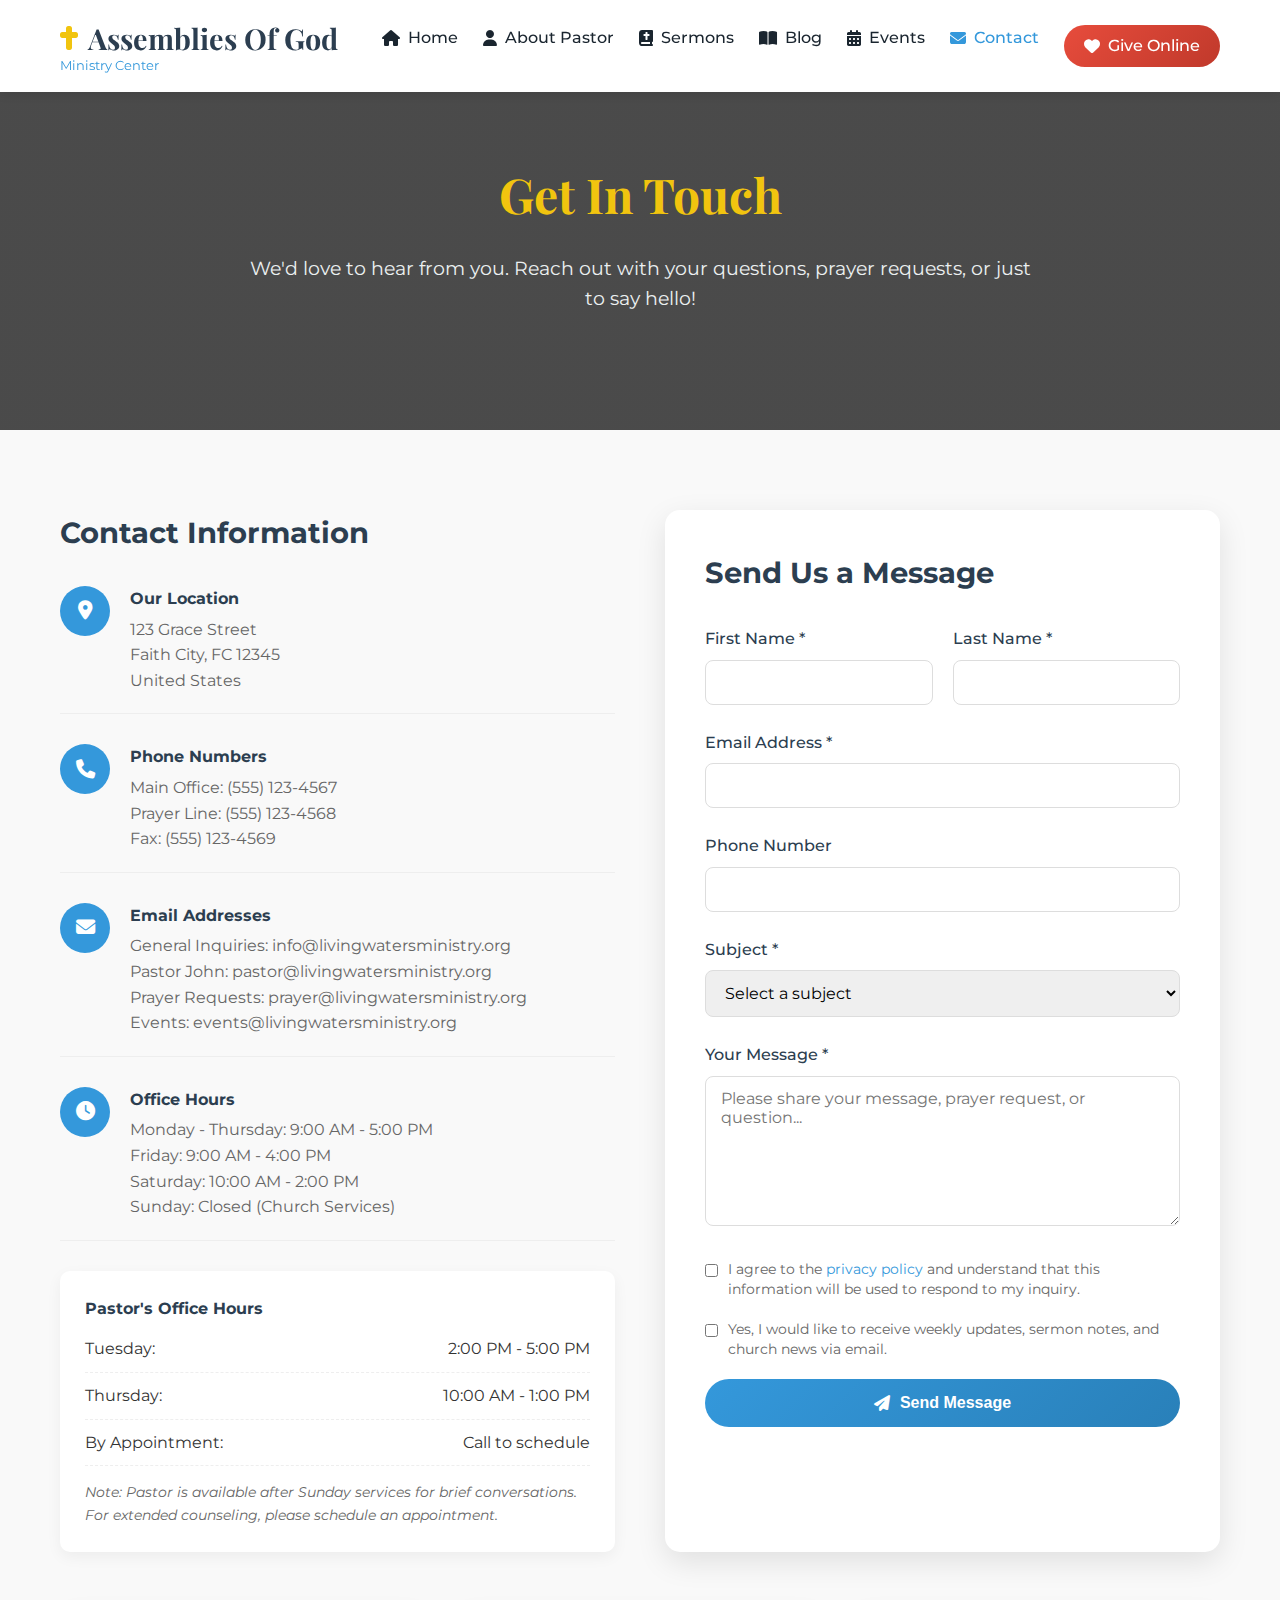
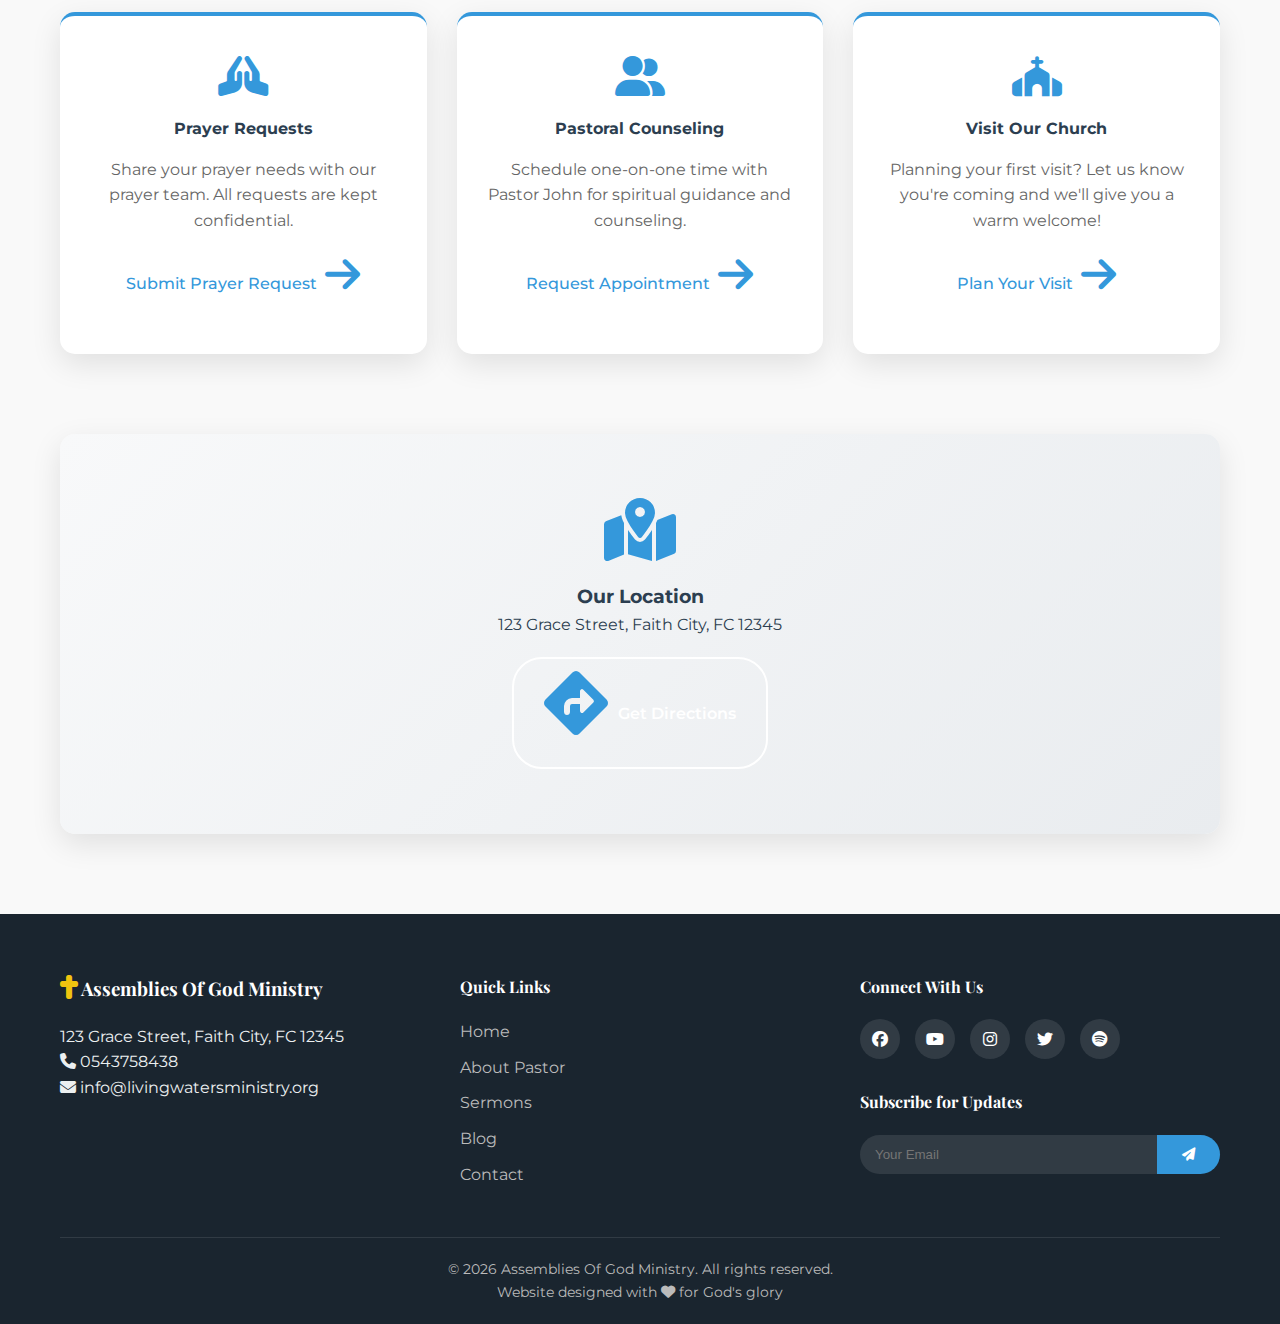
<file: contact.html>
<!DOCTYPE html>
<html lang="en">
<head>
    <meta charset="UTF-8">
    <meta name="viewport" content="width=device-width, initial-scale=1.0">
    <title>Contact Us | Assemblies Of God Ministry</title>
    <link rel="stylesheet" href="https://cdnjs.cloudflare.com/ajax/libs/font-awesome/6.4.0/css/all.min.css">
    <link href="https://fonts.googleapis.com/css2?family=Montserrat:wght@300;400;500;600;700&family=Playfair+Display:wght@400;500;600&display=swap" rel="stylesheet">
    <link rel="stylesheet" href="style.css">
    <style>
        /* Additional styles for contact page */
        .contact-hero {
            background: linear-gradient(rgba(0,0,0,0.7), rgba(0,0,0,0.7)), 
                        url('https://images.unsplash.com/photo-1518834103326-6d3eea1b7ab8?ixlib=rb-4.0.3&auto=format&fit=crop&w=1600&q=80');
            background-size: cover;
            background-position: center;
            height: 40vh;
            margin-top: 70px;
            display: flex;
            align-items: center;
            color: white;
            text-align: center;
        }
        
        .contact-content {
            padding: 80px 0;
            background: #f9f9f9;
        }
        
        .contact-grid {
            display: grid;
            grid-template-columns: 1fr 1fr;
            gap: 50px;
        }
        
        .contact-info h3 {
            color: var(--primary);
            margin-bottom: 30px;
            font-size: 1.8rem;
        }
        
        .info-item {
            display: flex;
            align-items: flex-start;
            gap: 20px;
            margin-bottom: 30px;
            padding-bottom: 20px;
            border-bottom: 1px solid #eee;
        }
        
        .info-icon {
            width: 50px;
            height: 50px;
            background: var(--secondary);
            border-radius: 50%;
            display: flex;
            align-items: center;
            justify-content: center;
            color: white;
            font-size: 1.2rem;
        }
        
        .info-details h4 {
            color: var(--primary);
            margin-bottom: 5px;
        }
        
        .info-details p {
            color: #666;
            line-height: 1.6;
        }
        
        .office-hours {
            background: white;
            padding: 25px;
            border-radius: 10px;
            box-shadow: 0 5px 15px rgba(0,0,0,0.05);
            margin-top: 30px;
        }
        
        .office-hours h4 {
            color: var(--primary);
            margin-bottom: 15px;
        }
        
        .hours-list p {
            display: flex;
            justify-content: space-between;
            margin-bottom: 10px;
            padding-bottom: 10px;
            border-bottom: 1px dashed #eee;
        }
        
        .contact-form-container {
            background: white;
            padding: 40px;
            border-radius: 15px;
            box-shadow: 0 10px 30px rgba(0,0,0,0.1);
        }
        
        .contact-form-container h3 {
            color: var(--primary);
            margin-bottom: 30px;
            font-size: 1.8rem;
        }
        
        .form-group {
            margin-bottom: 25px;
        }
        
        .form-group label {
            display: block;
            margin-bottom: 8px;
            color: var(--primary);
            font-weight: 500;
        }
        
        .form-control {
            width: 100%;
            padding: 12px 15px;
            border: 1px solid #ddd;
            border-radius: 8px;
            font-family: var(--font-body);
            font-size: 1rem;
            transition: border 0.3s;
        }
        
        .form-control:focus {
            outline: none;
            border-color: var(--secondary);
            box-shadow: 0 0 0 2px rgba(52, 152, 219, 0.2);
        }
        
        textarea.form-control {
            min-height: 150px;
            resize: vertical;
        }
        
        .form-row {
            display: grid;
            grid-template-columns: 1fr 1fr;
            gap: 20px;
        }
        
        .form-check {
            display: flex;
            align-items: flex-start;
            gap: 10px;
            margin-bottom: 20px;
        }
        
        .form-check input {
            margin-top: 5px;
        }
        
        .form-check label {
            font-size: 0.9rem;
            color: #666;
            line-height: 1.4;
        }
        
        .form-check a {
            color: var(--secondary);
            text-decoration: none;
        }
        
        .btn-submit {
            background: linear-gradient(135deg, var(--secondary), #2980B9);
            color: white;
            border: none;
            padding: 15px 40px;
            border-radius: 30px;
            font-size: 1rem;
            font-weight: 600;
            cursor: pointer;
            display: flex;
            align-items: center;
            gap: 10px;
            transition: all 0.3s;
            width: 100%;
            justify-content: center;
        }
        
        .btn-submit:hover {
            transform: translateY(-3px);
            box-shadow: 0 10px 20px rgba(0,0,0,0.2);
        }
        
        .contact-types {
            display: grid;
            grid-template-columns: repeat(auto-fit, minmax(250px, 1fr));
            gap: 30px;
            margin-top: 60px;
        }
        
        .contact-type-card {
            background: white;
            padding: 40px 30px;
            border-radius: 15px;
            text-align: center;
            box-shadow: 0 10px 30px rgba(0,0,0,0.1);
            transition: transform 0.3s;
            border-top: 4px solid var(--secondary);
        }
        
        .contact-type-card:hover {
            transform: translateY(-10px);
        }
        
        .contact-type-card i {
            font-size: 2.5rem;
            color: var(--secondary);
            margin-bottom: 20px;
        }
        
        .contact-type-card h4 {
            color: var(--primary);
            margin-bottom: 15px;
        }
        
        .contact-type-card p {
            color: #666;
            margin-bottom: 20px;
            line-height: 1.6;
        }
        
        .contact-type-card a {
            color: var(--secondary);
            text-decoration: none;
            font-weight: 500;
            display: inline-flex;
            align-items: center;
            gap: 8px;
        }
        
        .map-section {
            margin-top: 80px;
            border-radius: 15px;
            overflow: hidden;
            box-shadow: 0 10px 30px rgba(0,0,0,0.1);
        }
        
        .map-placeholder {
            background: linear-gradient(135deg, #f8f9fa, #e9ecef);
            height: 400px;
            display: flex;
            flex-direction: column;
            align-items: center;
            justify-content: center;
            color: var(--primary);
        }
        
        .map-placeholder i {
            font-size: 4rem;
            margin-bottom: 20px;
            color: var(--secondary);
        }
        
        @media (max-width: 992px) {
            .contact-grid {
                grid-template-columns: 1fr;
            }
            
            .form-row {
                grid-template-columns: 1fr;
            }
        }
        
        @media (max-width: 768px) {
            .contact-hero {
                height: 30vh;
            }
            
            .contact-form-container {
                padding: 25px;
            }
            
            .contact-types {
                grid-template-columns: 1fr;
            }
        }
    </style>
</head>
<body>
    <!-- Navigation -->
    <nav class="navbar">
        <div class="container">
            <div class="logo">
                <h1><i class="fas cross-icon">✝</i> Assemblies Of God</h1>
                <p>Ministry Center</p>
            </div>
            <ul class="nav-menu">
                <li><a href="index.html"><i class="fas fa-home"></i> Home</a></li>
                <li><a href="about.html"><i class="fas fa-user"></i> About Pastor</a></li>
                <li><a href="sermons.html"><i class="fas fa-bible"></i> Sermons</a></li>
                <li><a href="blog.html"><i class="fas fa-book-open"></i> Blog</a></li>
                <li><a href="events.html"><i class="fas fa-calendar-alt"></i> Events</a></li>
                <li><a href="contact.html" class="active"><i class="fas fa-envelope"></i> Contact</a></li>
                <li><a href="#" class="donate-btn"><i class="fas fa-heart"></i> Give Online</a></li>
            </ul>
            <div class="hamburger">
                <span></span>
                <span></span>
                <span></span>
            </div>
        </div>
    </nav>

    <!-- Hero Section -->
    <section class="contact-hero">
        <div class="container">
            <div class="hero-content">
                <h1 style="font-family: var(--font-heading); font-size: 3rem; color: var(--gold); margin-bottom: 20px;">Get In Touch</h1>
                <p style="font-size: 1.2rem;">We'd love to hear from you. Reach out with your questions, prayer requests, or just to say hello!</p>
            </div>
        </div>
    </section>

    <!-- Contact Content -->
    <section class="contact-content">
        <div class="container">
            <div class="contact-grid">
                <!-- Contact Information -->
                <div class="contact-info">
                    <h3>Contact Information</h3>
                    
                    <div class="info-item">
                        <div class="info-icon">
                            <i class="fas fa-map-marker-alt"></i>
                        </div>
                        <div class="info-details">
                            <h4>Our Location</h4>
                            <p>123 Grace Street<br>Faith City, FC 12345<br>United States</p>
                        </div>
                    </div>
                    
                    <div class="info-item">
                        <div class="info-icon">
                            <i class="fas fa-phone"></i>
                        </div>
                        <div class="info-details">
                            <h4>Phone Numbers</h4>
                            <p>Main Office: (555) 123-4567<br>
                               Prayer Line: (555) 123-4568<br>
                               Fax: (555) 123-4569</p>
                        </div>
                    </div>
                    
                    <div class="info-item">
                        <div class="info-icon">
                            <i class="fas fa-envelope"></i>
                        </div>
                        <div class="info-details">
                            <h4>Email Addresses</h4>
                            <p>General Inquiries: info@livingwatersministry.org<br>
                               Pastor John: pastor@livingwatersministry.org<br>
                               Prayer Requests: prayer@livingwatersministry.org<br>
                               Events: events@livingwatersministry.org</p>
                        </div>
                    </div>
                    
                    <div class="info-item">
                        <div class="info-icon">
                            <i class="fas fa-clock"></i>
                        </div>
                        <div class="info-details">
                            <h4>Office Hours</h4>
                            <p>Monday - Thursday: 9:00 AM - 5:00 PM<br>
                               Friday: 9:00 AM - 4:00 PM<br>
                               Saturday: 10:00 AM - 2:00 PM<br>
                               Sunday: Closed (Church Services)</p>
                        </div>
                    </div>
                    
                    <div class="office-hours">
                        <h4>Pastor's Office Hours</h4>
                        <div class="hours-list">
                            <p><span>Tuesday:</span> <span>2:00 PM - 5:00 PM</span></p>
                            <p><span>Thursday:</span> <span>10:00 AM - 1:00 PM</span></p>
                            <p><span>By Appointment:</span> <span>Call to schedule</span></p>
                        </div>
                        <p style="font-size: 0.9rem; color: #666; margin-top: 15px;"><i>Note: Pastor is available after Sunday services for brief conversations. For extended counseling, please schedule an appointment.</i></p>
                    </div>
                </div>
                
                <!-- Contact Form -->
                <div class="contact-form-container">
                    <h3>Send Us a Message</h3>
                    <form id="contactForm">
                        <div class="form-row">
                            <div class="form-group">
                                <label for="firstName">First Name *</label>
                                <input type="text" id="firstName" class="form-control" required>
                            </div>
                            <div class="form-group">
                                <label for="lastName">Last Name *</label>
                                <input type="text" id="lastName" class="form-control" required>
                            </div>
                        </div>
                        
                        <div class="form-group">
                            <label for="email">Email Address *</label>
                            <input type="email" id="email" class="form-control" required>
                        </div>
                        
                        <div class="form-group">
                            <label for="phone">Phone Number</label>
                            <input type="tel" id="phone" class="form-control">
                        </div>
                        
                        <div class="form-group">
                            <label for="subject">Subject *</label>
                            <select id="subject" class="form-control" required>
                                <option value="" disabled selected>Select a subject</option>
                                <option value="prayer">Prayer Request</option>
                                <option value="counseling">Pastoral Counseling</option>
                                <option value="visitor">First Time Visitor</option>
                                <option value="membership">Church Membership</option>
                                <option value="event">Event Information</option>
                                <option value="giving">Giving/Donations</li>
                                <option value="volunteer">Volunteer Opportunity</option>
                                <option value="other">Other Inquiry</option>
                            </select>
                        </div>
                        
                        <div class="form-group">
                            <label for="message">Your Message *</label>
                            <textarea id="message" class="form-control" required placeholder="Please share your message, prayer request, or question..."></textarea>
                        </div>
                        
                        <div class="form-check">
                            <input type="checkbox" id="privacy" required>
                            <label for="privacy">I agree to the <a href="#" style="color: var(--secondary);">privacy policy</a> and understand that this information will be used to respond to my inquiry.</label>
                        </div>
                        
                        <div class="form-check">
                            <input type="checkbox" id="newsletter">
                            <label for="newsletter">Yes, I would like to receive weekly updates, sermon notes, and church news via email.</label>
                        </div>
                        
                        <button type="submit" class="btn-submit">
                            <i class="fas fa-paper-plane"></i> Send Message
                        </button>
                    </form>
                </div>
            </div>
            
            <!-- Contact Types -->
            <div class="contact-types">
                <div class="contact-type-card">
                    <i class="fas fa-praying-hands"></i>
                    <h4>Prayer Requests</h4>
                    <p>Share your prayer needs with our prayer team. All requests are kept confidential.</p>
                    <a href="mailto:prayer@livingwatersministry.org">Submit Prayer Request <i class="fas fa-arrow-right"></i></a>
                </div>
                
                <div class="contact-type-card">
                    <i class="fas fa-user-friends"></i>
                    <h4>Pastoral Counseling</h4>
                    <p>Schedule one-on-one time with Pastor John for spiritual guidance and counseling.</p>
                    <a href="mailto:counseling@livingwatersministry.org">Request Appointment <i class="fas fa-arrow-right"></i></a>
                </div>
                
                <div class="contact-type-card">
                    <i class="fas fa-church"></i>
                    <h4>Visit Our Church</h4>
                    <p>Planning your first visit? Let us know you're coming and we'll give you a warm welcome!</p>
                    <a href="mailto:visitor@livingwatersministry.org">Plan Your Visit <i class="fas fa-arrow-right"></i></a>
                </div>
            </div>
            
            <!-- Map Section -->
            <div class="map-section">
                <div class="map-placeholder">
                    <i class="fas fa-map-marked-alt"></i>
                    <h3>Our Location</h3>
                    <p>123 Grace Street, Faith City, FC 12345</p>
                    <a href="https://maps.google.com/?q=123+Grace+Street+Faith+City" target="_blank" class="btn-secondary" style="margin-top: 20px;">
                        <i class="fas fa-directions"></i> Get Directions
                    </a>
                </div>
                <!-- In a real website, you would embed Google Maps here -->
                <!-- 
                <iframe 
                    src="https://www.google.com/maps/embed?pb=!1m18!1m12!1m3!1d3024.177858804427!2d-73.98784468459418!3d40.70555177933112!2m3!1f0!2f0!3f0!3m2!1i1024!2i768!4f13.1!3m3!1m2!1s0x89c25a315cdf4c9b%3A0x8b934de5cae6f7a!2s123%20Grace%20St%2C%20Faith%20City%2C%20NY%2012345!5e0!3m2!1sen!2sus!4v1623456789012!5m2!1sen!2sus" 
                    width="100%" 
                    height="400" 
                    style="border:0;" 
                    allowfullscreen="" 
                    loading="lazy">
                </iframe>
                -->
            </div>
        </div>
    </section>

    <!-- Footer -->
    <footer class="footer">
        <div class="container">
            <div class="footer-grid">
                <div class="footer-column">
                    <h3><i class="fas cross-icon">✝</i> Assemblies Of God Ministry</h3>
                    <p>123 Grace Street, Faith City, FC 12345</p>
                    <p><i class="fas fa-phone"></i> 0543758438</p>
                    <p><i class="fas fa-envelope"></i> info@livingwatersministry.org</p>
                </div>
                
                <div class="footer-column">
                    <h4>Quick Links</h4>
                    <ul>
                        <li><a href="index.html">Home</a></li>
                        <li><a href="about.html">About Pastor</a></li>
                        <li><a href="sermons.html">Sermons</a></li>
                        <li><a href="blog.html">Blog</a></li>
                        <li><a href="contact.html">Contact</a></li>
                    </ul>
                </div>
                
                <div class="footer-column">
                    <h4>Connect With Us</h4>
                    <div class="social-icons">
                        <a href="#"><i class="fab fa-facebook"></i></a>
                        <a href="#"><i class="fab fa-youtube"></i></a>
                        <a href="#"><i class="fab fa-instagram"></i></a>
                        <a href="#"><i class="fab fa-twitter"></i></a>
                        <a href="#"><i class="fab fa-spotify"></i></a>
                    </div>
                    <div class="newsletter">
                        <h4>Subscribe for Updates</h4>
                        <form class="subscribe-form">
                            <input type="email" placeholder="Your Email" required>
                            <button type="submit"><i class="fas fa-paper-plane"></i></button>
                        </form>
                    </div>
                </div>
            </div>
            
            <div class="footer-bottom">
                <p>&copy; 2026 Assemblies Of God Ministry. All rights reserved.</p>
                <p>Website designed with <i class="fas fa-heart"></i> for God's glory</p>
            </div>
        </div>
    </footer>

    <script src="script.js"></script>
    
    <script>
        // Contact Form Submission
        document.getElementById('contactForm').addEventListener('submit', function(e) {
            e.preventDefault();
            
            // Get form data
            const formData = {
                firstName: document.getElementById('firstName').value,
                lastName: document.getElementById('lastName').value,
                email: document.getElementById('email').value,
                phone: document.getElementById('phone').value,
                subject: document.getElementById('subject').value,
                message: document.getElementById('message').value,
                newsletter: document.getElementById('newsletter').checked
            };
            
            // Validate form
            if (!validateContactForm(formData)) {
                return;
            }
            
            // Show loading state
            const submitBtn = this.querySelector('.btn-submit');
            const originalText = submitBtn.innerHTML;
            submitBtn.innerHTML = '<i class="fas fa-spinner fa-spin"></i> Sending...';
            submitBtn.disabled = true;
            
            // Simulate sending (in real app, you would send to server)
            setTimeout(() => {
                // Show success message
                alert('Thank you for your message! We will get back to you within 24-48 hours.');
                
                // Reset form
                this.reset();
                
                // Restore button
                submitBtn.innerHTML = originalText;
                submitBtn.disabled = false;
                
                // In a real application, you would send the data to your server
                // Example using Fetch API:
                /*
                fetch('your-form-endpoint.php', {
                    method: 'POST',
                    headers: {
                        'Content-Type': 'application/json',
                    },
                    body: JSON.stringify(formData)
                })
                .then(response => response.json())
                .then(data => {
                    alert('Message sent successfully!');
                    this.reset();
                    submitBtn.innerHTML = originalText;
                    submitBtn.disabled = false;
                })
                .catch(error => {
                    alert('There was an error sending your message. Please try again.');
                    submitBtn.innerHTML = originalText;
                    submitBtn.disabled = false;
                });
                */
                
                console.log('Form submitted:', formData);
                
            }, 1500);
        });
        
        function validateContactForm(data) {
            // Check required fields
            if (!data.firstName || !data.lastName || !data.email || !data.subject || !data.message) {
                alert('Please fill in all required fields.');
                return false;
            }
            
            // Validate email
            const emailRegex = /^[^\s@]+@[^\s@]+\.[^\s@]+$/;
            if (!emailRegex.test(data.email)) {
                alert('Please enter a valid email address.');
                return false;
            }
            
            // Check privacy policy agreement
            if (!document.getElementById('privacy').checked) {
                alert('Please agree to the privacy policy.');
                return false;
            }
            
            return true;
        }
        
        // Form field validation on blur
        const formFields = document.querySelectorAll('#contactForm .form-control');
        formFields.forEach(field => {
            field.addEventListener('blur', function() {
                validateField(this);
            });
        });
        
        function validateField(field) {
            if (field.hasAttribute('required') && !field.value.trim()) {
                field.style.borderColor = 'var(--accent)';
                field.style.backgroundColor = '#fff5f5';
                return false;
            }
            
            if (field.type === 'email' && field.value) {
                const emailRegex = /^[^\s@]+@[^\s@]+\.[^\s@]+$/;
                if (!emailRegex.test(field.value)) {
                    field.style.borderColor = 'var(--accent)';
                    field.style.backgroundColor = '#fff5f5';
                    return false;
                }
            }
            
            field.style.borderColor = '#4CAF50';
            field.style.backgroundColor = '#f5fff5';
            return true;
        }
    </script>
</body>
</html>
</file>
<file: style.css>
/* Reset & Base Styles */
* {
    margin: 0;
    padding: 0;
    box-sizing: border-box;
}

:root {
    --primary: #2C3E50;
    --secondary: #3498DB;
    --accent: #E74C3C;
    --light: #ECF0F1;
    --dark: #1A252F;
    --gold: #F1C40F;
    --green: #27AE60;
    --font-heading: 'Playfair Display', serif;
    --font-body: 'Montserrat', sans-serif;
}

body {
    font-family: var(--font-body);
    line-height: 1.6;
    color: #333;
    background-color: #f9f9f9;
}

.container {
    max-width: 1200px;
    margin: 0 auto;
    padding: 0 20px;
}

/* Navigation */
.navbar {
    background-color: white;
    box-shadow: 0 2px 10px rgba(0,0,0,0.1);
    position: fixed;
    width: 100%;
    top: 0;
    z-index: 1000;
}

.navbar .container {
    display: flex;
    justify-content: space-between;
    align-items: center;
    padding: 15px 20px;
}

.logo h1 {
    font-family: var(--font-heading);
    color: var(--primary);
    font-size: 1.8rem;
    display: flex;
    align-items: center;
    gap: 10px;
}

.logo p {
    color: var(--secondary);
    font-size: 0.8rem;
    margin-top: -5px;
}

.cross-icon {
    color: var(--gold);
    font-size: 1.5rem;
}

.nav-menu {
    display: flex;
    list-style: none;
    gap: 25px;
}

.nav-menu a {
    text-decoration: none;
    color: var(--dark);
    font-weight: 500;
    display: flex;
    align-items: center;
    gap: 8px;
    transition: color 0.3s;
}

.nav-menu a:hover,
.nav-menu a.active {
    color: var(--secondary);
}

.donate-btn {
    background: linear-gradient(135deg, var(--accent), #C0392B);
    color: white !important;
    padding: 8px 20px;
    border-radius: 25px;
    transition: transform 0.3s;
}

.donate-btn:hover {
    transform: translateY(-2px);
}

.hamburger {
    display: none;
    flex-direction: column;
    cursor: pointer;
    gap: 4px;
}

.hamburger span {
    width: 25px;
    height: 3px;
    background-color: var(--primary);
    transition: 0.3s;
}

/* Hero Section */
.hero {
    background: linear-gradient(rgba(0,0,0,0.7), rgba(0,0,0,0.7)), 
                url('https://images.unsplash.com/photo-1518834103326-6d3eea1b7ab8?ixlib=rb-4.0.3&auto=format&fit=crop&w=1600&q=80');
    background-size: cover;
    background-position: center;
    height: 90vh;
    display: flex;
    align-items: center;
    margin-top: 70px;
}

.hero-overlay {
    width: 100%;
    padding: 60px 20px;
}

.hero-content {
    text-align: center;
    color: white;
    max-width: 800px;
    margin: 0 auto;
}

.hero-content h2 {
    font-size: 1.8rem;
    font-weight: 300;
    margin-bottom: 10px;
    color: var(--light);
}

.hero-content h1 {
    font-family: var(--font-heading);
    font-size: 3.5rem;
    margin-bottom: 20px;
    color: var(--gold);
}

.hero-content p {
    font-size: 1.2rem;
    margin-bottom: 30px;
    color: var(--light);
}

.hero-buttons {
    display: flex;
    gap: 20px;
    justify-content: center;
    flex-wrap: wrap;
}

.btn-primary, .btn-secondary {
    padding: 12px 30px;
    border-radius: 30px;
    text-decoration: none;
    font-weight: 600;
    display: inline-flex;
    align-items: center;
    gap: 10px;
    transition: all 0.3s;
}

.btn-primary {
    background: linear-gradient(135deg, var(--secondary), #2980B9);
    color: white;
}

.btn-secondary {
    background: transparent;
    color: white;
    border: 2px solid white;
}

.btn-primary:hover {
    transform: translateY(-3px);
    box-shadow: 0 10px 20px rgba(0,0,0,0.2);
}

.btn-secondary:hover {
    background: white;
    color: var(--primary);
}

/* Service Times */
.services-section {
    padding: 80px 0;
    background-color: white;
}

.section-title {
    text-align: center;
    font-family: var(--font-heading);
    font-size: 2.5rem;
    color: var(--primary);
    margin-bottom: 50px;
    position: relative;
}

.section-title::after {
    content: '';
    position: absolute;
    bottom: -10px;
    left: 50%;
    transform: translateX(-50%);
    width: 100px;
    height: 3px;
    background: linear-gradient(90deg, var(--secondary), var(--gold));
}

.services-grid {
    display: grid;
    grid-template-columns: repeat(auto-fit, minmax(250px, 1fr));
    gap: 30px;
    margin-top: 40px;
}

.service-card {
    background: white;
    padding: 30px;
    border-radius: 15px;
    box-shadow: 0 10px 30px rgba(0,0,0,0.1);
    text-align: center;
    transition: transform 0.3s;
    border-top: 4px solid var(--secondary);
}

.service-card:hover {
    transform: translateY(-10px);
}

.service-icon {
    width: 70px;
    height: 70px;
    background: linear-gradient(135deg, var(--secondary), #2980B9);
    border-radius: 50%;
    display: flex;
    align-items: center;
    justify-content: center;
    margin: 0 auto 20px;
    color: white;
    font-size: 1.8rem;
}

.service-card h3 {
    color: var(--primary);
    margin-bottom: 10px;
}

.service-time {
    font-size: 1.3rem;
    color: var(--accent);
    font-weight: 600;
    margin-bottom: 10px;
}

.service-link {
    display: inline-block;
    margin-top: 15px;
    color: var(--secondary);
    text-decoration: none;
    font-weight: 500;
    display: flex;
    align-items: center;
    justify-content: center;
    gap: 8px;
}

/* About Preview */
.about-preview {
    padding: 80px 0;
    background: linear-gradient(135deg, #f8f9fa 0%, #e9ecef 100%);
}

.about-content {
    display: grid;
    grid-template-columns: 1fr 1fr;
    gap: 50px;
    align-items: center;
}

.about-text h2 {
    font-family: var(--font-heading);
    font-size: 2.5rem;
    color: var(--primary);
    margin-bottom: 20px;
}

.about-text p {
    margin-bottom: 20px;
    color: #555;
}

.image-frame {
    position: relative;
    border-radius: 15px;
    overflow: hidden;
    box-shadow: 0 20px 40px rgba(0,0,0,0.2);
}

.image-frame img {
    width: 100%;
    height: auto;
    display: block;
}

.image-caption {
    position: absolute;
    bottom: 0;
    left: 0;
    right: 0;
    background: linear-gradient(transparent, rgba(0,0,0,0.8));
    color: white;
    padding: 20px;
}

/* Sermons Section */
.sermons-section {
    padding: 80px 0;
    background-color: white;
}

.sermons-grid {
    display: grid;
    grid-template-columns: repeat(auto-fit, minmax(350px, 1fr));
    gap: 30px;
    margin-bottom: 40px;
}

.sermon-card {
    background: white;
    border-radius: 15px;
    overflow: hidden;
    box-shadow: 0 10px 30px rgba(0,0,0,0.1);
    transition: transform 0.3s;
}

.sermon-card:hover {
    transform: translateY(-5px);
}

.sermon-thumbnail {
    position: relative;
    height: 200px;
    overflow: hidden;
}

.sermon-thumbnail img {
    width: 100%;
    height: 100%;
    object-fit: cover;
    transition: transform 0.5s;
}

.sermon-card:hover .sermon-thumbnail img {
    transform: scale(1.1);
}

.play-button {
    position: absolute;
    top: 50%;
    left: 50%;
    transform: translate(-50%, -50%);
    width: 60px;
    height: 60px;
    background: rgba(255,255,255,0.9);
    border-radius: 50%;
    display: flex;
    align-items: center;
    justify-content: center;
    color: var(--secondary);
    font-size: 1.5rem;
    cursor: pointer;
    transition: all 0.3s;
}

.play-button:hover {
    background: var(--secondary);
    color: white;
}

.sermon-content {
    padding: 25px;
}

.sermon-date {
    color: var(--accent);
    font-size: 0.9rem;
    font-weight: 500;
}

.sermon-content h3 {
    color: var(--primary);
    margin: 10px 0;
    font-size: 1.3rem;
}

.sermon-actions {
    display: flex;
    justify-content: space-between;
    margin-top: 20px;
    padding-top: 20px;
    border-top: 1px solid #eee;
}

.sermon-actions a {
    color: var(--secondary);
    text-decoration: none;
    display: flex;
    align-items: center;
    gap: 5px;
    font-weight: 500;
}

.center-button {
    text-align: center;
    margin-top: 30px;
}

/* Quick Links */
.quick-links {
    padding: 80px 0;
    background: linear-gradient(135deg, var(--primary), #1A252F);
}

.links-grid {
    display: grid;
    grid-template-columns: repeat(auto-fit, minmax(250px, 1fr));
    gap: 25px;
}

.link-card {
    background: rgba(255,255,255,0.1);
    backdrop-filter: blur(10px);
    padding: 40px 20px;
    border-radius: 15px;
    text-align: center;
    text-decoration: none;
    color: white;
    transition: all 0.3s;
    border: 1px solid rgba(255,255,255,0.2);
}

.link-card:hover {
    background: rgba(255,255,255,0.2);
    transform: translateY(-5px);
}

.link-card i {
    font-size: 2.5rem;
    margin-bottom: 20px;
    color: var(--gold);
}

.link-card h3 {
    margin-bottom: 10px;
    font-size: 1.3rem;
}

/* Footer */
.footer {
    background-color: var(--dark);
    color: var(--light);
    padding: 60px 0 20px;
}

.footer-grid {
    display: grid;
    grid-template-columns: repeat(auto-fit, minmax(250px, 1fr));
    gap: 40px;
    margin-bottom: 40px;
}

.footer-column h3, .footer-column h4 {
    color: white;
    margin-bottom: 20px;
    font-family: var(--font-heading);
}

.footer-column ul {
    list-style: none;
}

.footer-column ul li {
    margin-bottom: 10px;
}

.footer-column ul li a {
    color: #bbb;
    text-decoration: none;
    transition: color 0.3s;
}

.footer-column ul li a:hover {
    color: var(--gold);
}

.social-icons {
    display: flex;
    gap: 15px;
    margin-bottom: 30px;
}

.social-icons a {
    display: inline-flex;
    align-items: center;
    justify-content: center;
    width: 40px;
    height: 40px;
    background: rgba(255,255,255,0.1);
    border-radius: 50%;
    color: white;
    text-decoration: none;
    transition: all 0.3s;
}

.social-icons a:hover {
    background: var(--secondary);
    transform: translateY(-3px);
}

.subscribe-form {
    display: flex;
    margin-top: 15px;
}

.subscribe-form input {
    flex: 1;
    padding: 12px 15px;
    border: none;
    border-radius: 25px 0 0 25px;
    background: rgba(255,255,255,0.1);
    color: white;
}

.subscribe-form button {
    background: var(--secondary);
    color: white;
    border: none;
    padding: 0 25px;
    border-radius: 0 25px 25px 0;
    cursor: pointer;
    transition: background 0.3s;
}

.subscribe-form button:hover {
    background: #2980B9;
}

.footer-bottom {
    text-align: center;
    padding-top: 20px;
    border-top: 1px solid rgba(255,255,255,0.1);
    color: #bbb;
    font-size: 0.9rem;
}

/* Responsive Design */
@media (max-width: 992px) {
    .about-content {
        grid-template-columns: 1fr;
        gap: 40px;
    }
    
    .hero-content h1 {
        font-size: 2.8rem;
    }
}

@media (max-width: 768px) {
    .nav-menu {
        position: fixed;
        top: 70px;
        left: -100%;
        width: 100%;
        flex-direction: column;
        background: white;
        padding: 20px;
        box-shadow: 0 10px 20px rgba(0,0,0,0.1);
        transition: 0.3s;
        gap: 0;
    }
    
    .nav-menu.active {
        left: 0;
    }
    
    .nav-menu li {
        width: 100%;
        margin-bottom: 15px;
    }
    
    .nav-menu a {
        padding: 15px;
        border-radius: 5px;
    }
    
    .nav-menu a:hover {
        background: #f0f0f0;
    }
    
    .hamburger {
        display: flex;
    }
    
    .hero-content h1 {
        font-size: 2.2rem;
    }
    
    .hero-buttons {
        flex-direction: column;
        align-items: center;
    }
    
    .services-grid,
    .links-grid {
        grid-template-columns: 1fr;
    }
    
    .sermons-grid {
        grid-template-columns: 1fr;
    }
}

@media (max-width: 480px) {
    .hero {
        height: 70vh;
    }
    
    .hero-content h1 {
        font-size: 1.8rem;
    }
    
    .section-title {
        font-size: 2rem;
    }
    
    .service-card,
    .sermon-card {
        padding: 20px;
    }
}
</file>
